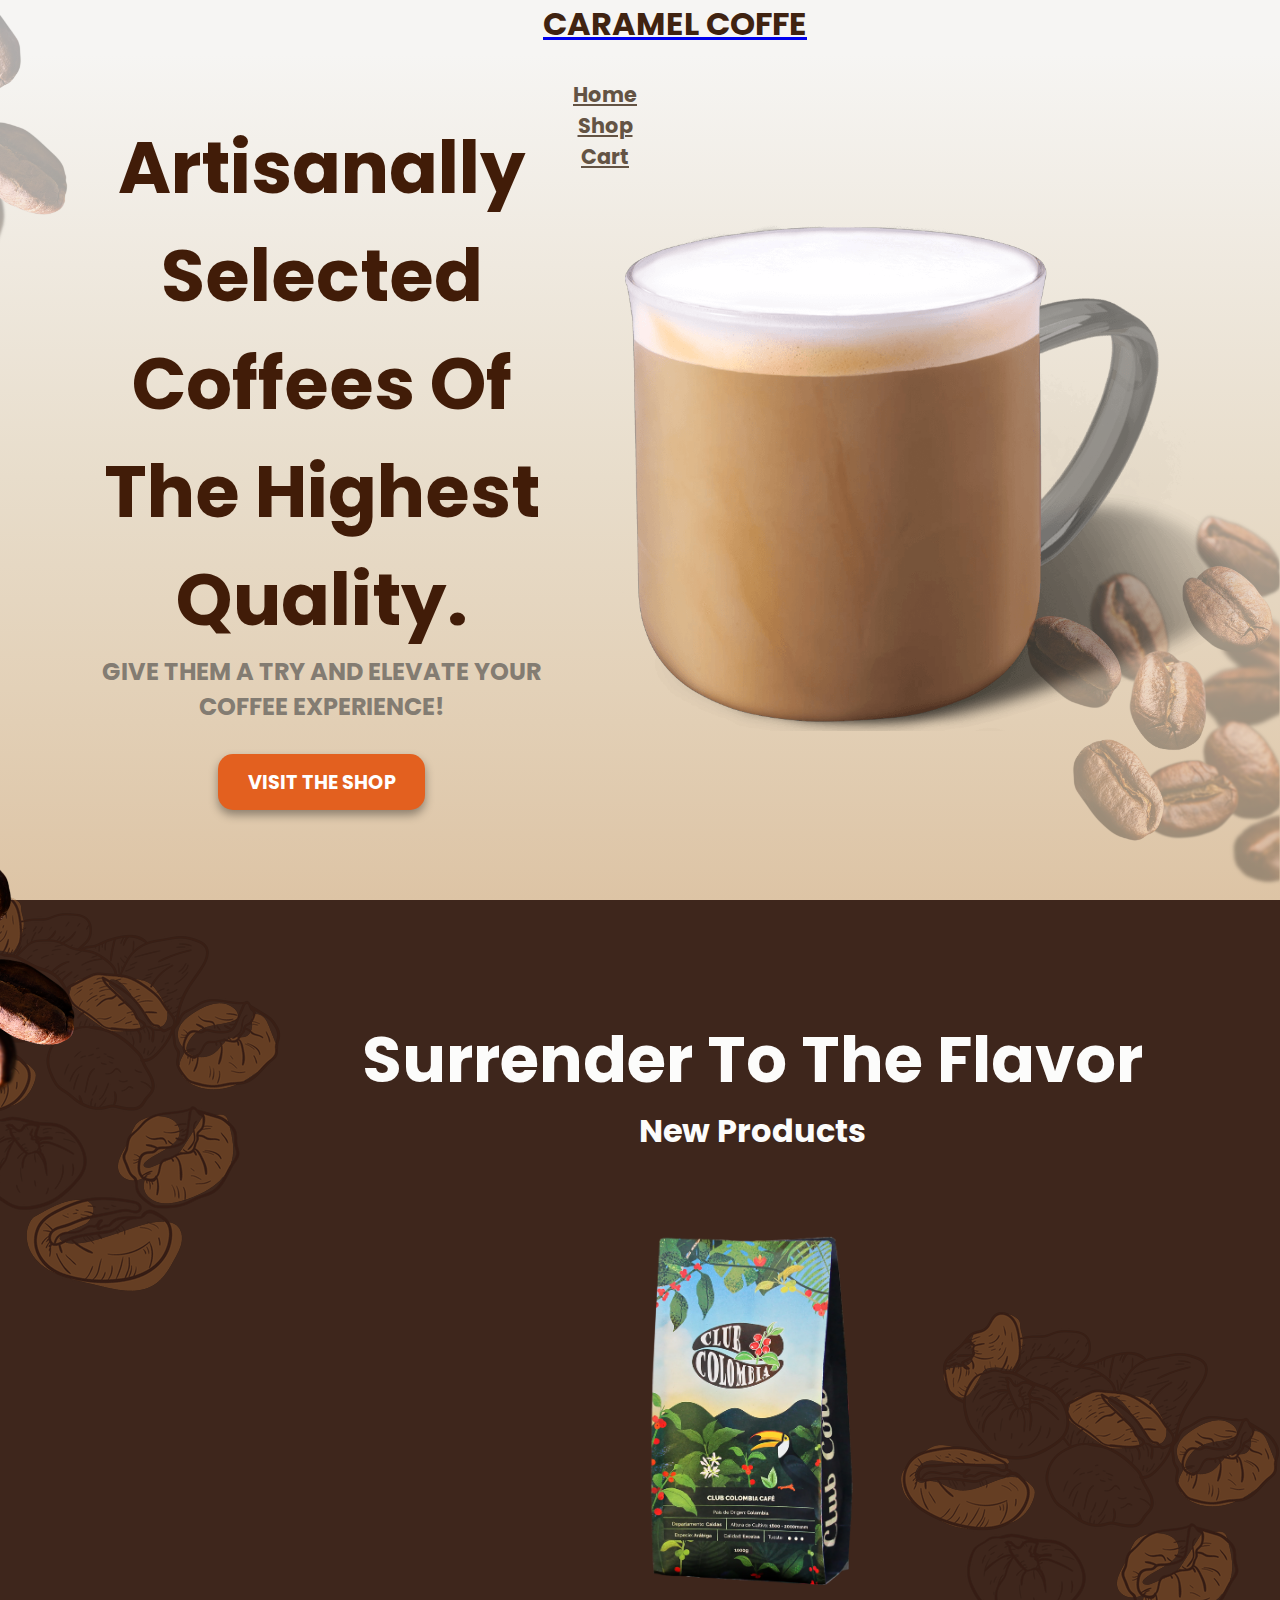
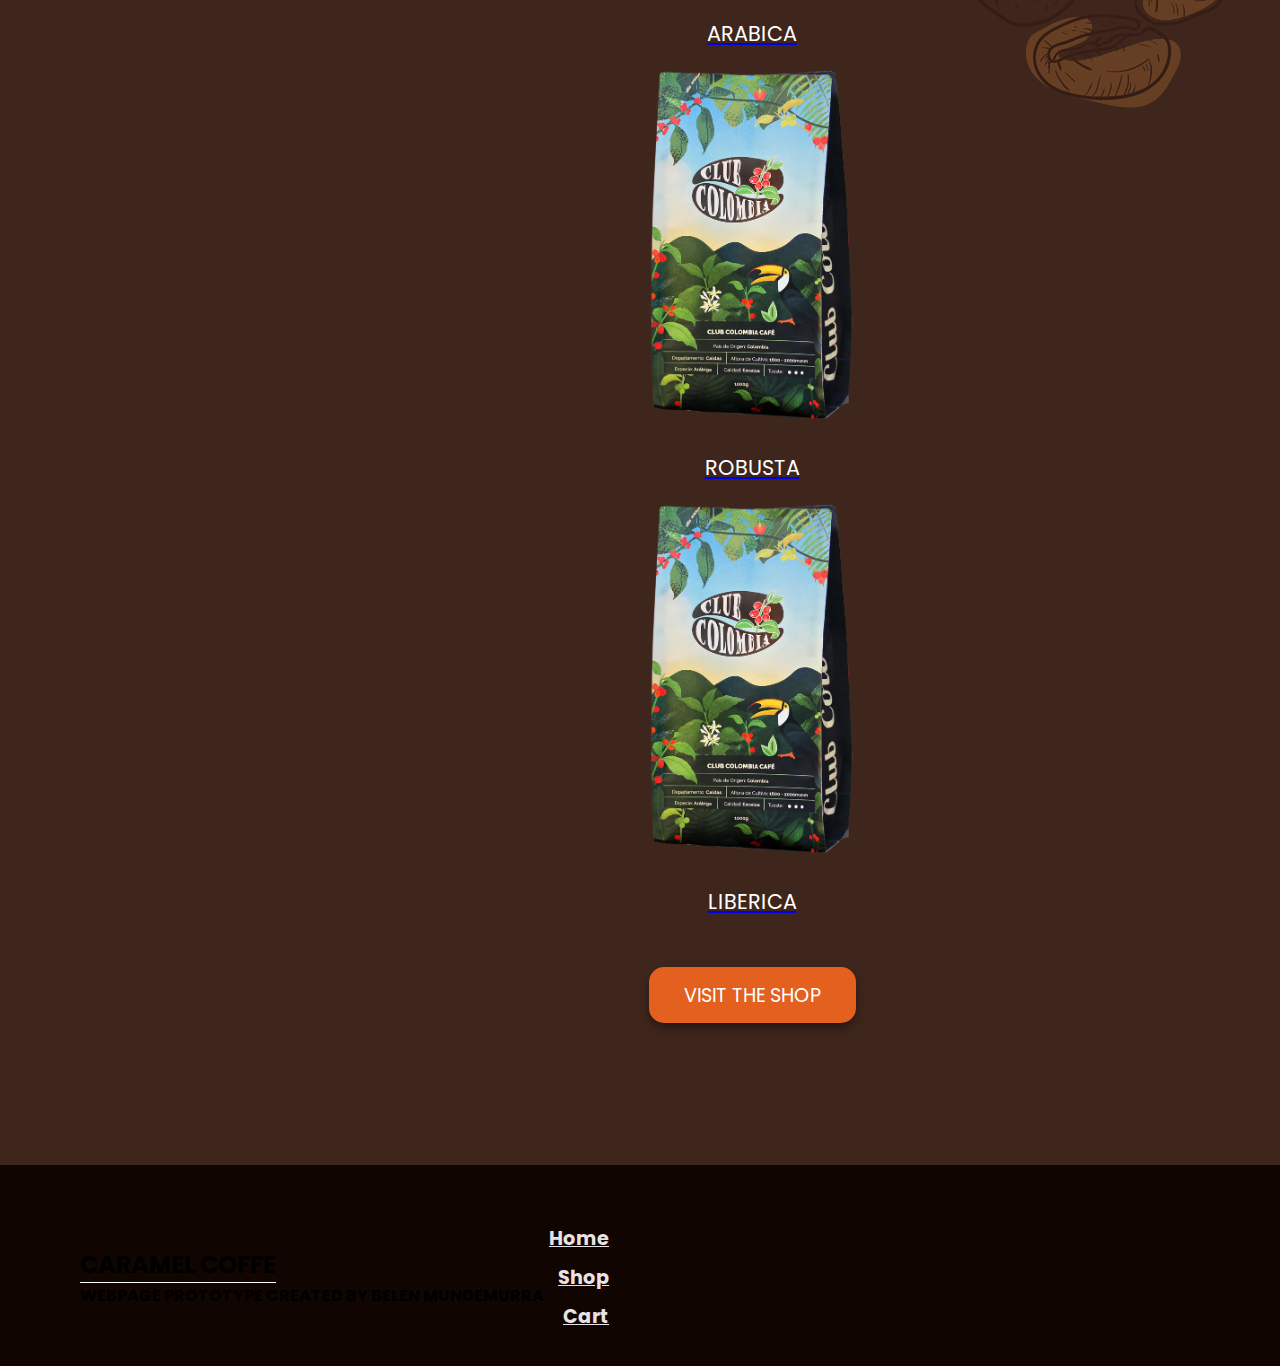
<file: index.html>
<!DOCTYPE html>
<html lang="es">

<head>
  <meta charset="UTF-8">
  <meta http-equiv="X-UA-Compatible" content="IE=edge">
  <meta name="Munde Cosmetics" content="Munde Cosmetics">

  <!--SEO-->
  <title>Caramel Coffe</title>
  <meta name="description" content="Maquillaje cruelty free - Envíos gratis en Montevideo">
  <meta name="keywords" content="maquillaje,maquillaje uruguay,munde,labiales,maquillaje de ojos">

  <!--Bootstrap-->
  <link rel="stylesheet" href="https://cdn.jsdelivr.net/npm/bootstrap@4.6.1/dist/css/bootstrap.min.css"
    integrity="sha384-zCbKRCUGaJDkqS1kPbPd7TveP5iyJE0EjAuZQTgFLD2ylzuqKfdKlfG/eSrtxUkn" crossorigin="anonymous">

  <!--Estilos css-->
  <link rel="stylesheet" href="style/style.css">
  <link rel="stylesheet" href="https://cdnjs.cloudflare.com/ajax/libs/font-awesome/6.1.1/css/all.min.css"
    integrity="sha512-KfkfwYDsLkIlwQp6LFnl8zNdLGxu9YAA1QvwINks4PhcElQSvqcyVLLD9aMhXd13uQjoXtEKNosOWaZqXgel0g=="
    crossorigin="anonymous" referrerpolicy="no-referrer" />

  <!--Logo-->
  <link rel="shortcut icon" href="./img/logo.png">

  <!--Imports Google Fonts-->
  <style>
    @import url('https://fonts.googleapis.com/css2?family=Staatliches&display=swap');
    @import url('https://fonts.googleapis.com/css2?family=Roboto&display=swap');
    @import url('https://fonts.googleapis.com/css2?family=Montserrat&display=swap');
  </style>
</head>

<body>
  <header class="container-fluid">
    <nav class="navbar navbar-expand-md navbar-dark">
      <a href="./index.html">
        <h1>CARAMEL COFFE</h1>
      </a>


      <button class="navbar-toggler" type="button" data-toggle="collapse" data-target="#collapsibleNavbar">
        <span class="navbar-toggler-icon"></span>
      </button>

      <div class="collapse navbar-collapse" id="collapsibleNavbar">
        <ul class="navbar-nav">
          <li class="nav-item">
            <a class="nav-link home" href="./index.html">Home</a>
          </li>
          <li class="nav-item">
            <a class="nav-link" href="./pages/shop.html">Shop</a>
          </li>
          <li class="nav-item">
            <a class="nav-link" href="./pages/cart_products.html">Cart</a>
          </li>
        </ul>
      </div>
    </nav>
  </header>

  <main>
    <!--Nuevos Productos-->
    <img src="./img/coffe_semillas.png" alt="" class="decoration-home semillas-1">
    <img src="./img/coffe_semillas.png" alt="" class="decoration-home semillas-2">
    <img src="./img/coffe_semillas.png" alt="" class="decoration-info">




    <section class="buttonWhite container-fluid home-products">
      <article class="jumbotron">
        <h2>Artisanally selected coffees of the highest quality.</h2>
        <span>Give them a try and elevate your coffee experience!</span>
        <a href="./pages/shop.html" class="btn">VISIT THE SHOP</a>
      </article>
      <img src="./img/coffecup.png" alt="">
    </section>

    <section class=" products">
      <img src="./img/semillas.png" alt="" class="products-decoration semilla-products-1">
      <img src="./img/semillas.png" alt="" class="products-decoration semilla-products-2">
      <div class="products_home">
        <h3>Surrender to the Flavor</h3>
        <h4>New Products</h4>
        <!--Inicio Carusel-->
        <div id="carouselProductos" class="carousel slide" data-ride="carousel">
          <div class="carousel-inner">
            <div class="carousel-item active">
              <div class="d-flex justify-content-center">
                <a href="./pages/shop.html">
                  <img src="./img/bolsa.png" class="img-fluid" alt="Producto 1">
                  <p class="text-center text-carousel">ARABICA</p>
                </a>
                <a href="./pages/shop.html">
                  <img src="./img/bolsa.png" class="img-fluid" alt="Producto 2">
                  <p class="text-center text-carousel">ROBUSTA</p>
                </a>
                <a href="./pages/shop.html">
                  <img src="./img/bolsa.png" class="img-fluid" alt="Producto 3">
                  <p class="text-center text-carousel">LIBERICA</p>
                </a>
                
              </div>
            </div>
          </div>
        </div>
        <!--Fin Carousel-->

        <a href="./pages/shop.html" class="btn">VISIT THE SHOP</a>
      </div>
    </section>
  </main>

  <!-- Footer -->
  <footer class="text-center text-white">
    <div class="container-fluid">
      <div>
        <ul class="mb-4 info-navbar">
          <!-- Info -->
          <li>
            <p class="brand-navbar">CARAMEL COFFE</p>
            <p>WEBPAGE PROTOTYPE CREATED BY BELEN MUNDEMURRA</p>
          </li>

          <!-- Links -->
          <li class="list-navbar">
            <a href="./index.html">Home</a>
            <a href="./pages/shop.html">Shop</a>
            <a href="./pages/cart_products.html">Cart</a>
          </li>
        </ul>
      </div>
  </footer>
  <!-- Footer -->

  <!--Bootstrap-->
  <script src="https://cdn.jsdelivr.net/npm/jquery@3.5.1/dist/jquery.slim.min.js"
    integrity="sha384-DfXdz2htPH0lsSSs5nCTpuj/zy4C+OGpamoFVy38MVBnE+IbbVYUew+OrCXaRkfj" crossorigin="anonymous">
  </script>
  <script src="https://cdn.jsdelivr.net/npm/popper.js@1.16.1/dist/umd/popper.min.js"
    integrity="sha384-9/reFTGAW83EW2RDu2S0VKaIzap3H66lZH81PoYlFhbGU+6BZp6G7niu735Sk7lN" crossorigin="anonymous">
  </script>
  <script src="https://cdn.jsdelivr.net/npm/bootstrap@4.6.1/dist/js/bootstrap.min.js"
    integrity="sha384-VHvPCCyXqtD5DqJeNxl2dtTyhF78xXNXdkwX1CZeRusQfRKp+tA7hAShOK/B/fQ2" crossorigin="anonymous">
  </script>
</body>

</html>
</file>
<file: style/style.css>
@charset "UTF-8";
@import url('https://fonts.googleapis.com/css2?family=Poppins:wght@400;600;700&display=swap');
* {
  margin: 0;
  padding: 0;
}

body {
  text-align: center;
  font-family: 'Poppins', sans-serif;
  background-color: rgba(231, 223, 213, 0.188);
}

.container-fluid {
  padding: 0;
}

/*header*/
header {
  background-color: #F6F5F3;
  font-family: 'Poppins', sans-serif;
  font-weight: bold;
  color: #635344;
  font-size: 1.3rem;
}

header h1 {
  font-weight: bold;
  color: #402311;
  margin-left: 70px;
  margin-bottom: 0;
  font-size: 2rem;
}


/*nav*/
.navbar {
  z-index: 2;
  margin: 0px 7px;
  height: 6vh;
}


.navbar .navbar-nav {
  position: relative;
  z-index: 1;
  background-color: transparent;
}

.navbar .nav-item a {
  color: #635344 !important;
  margin-right: 70px;
}

.navbar .nav-item a:hover {
  border-bottom: 1px solid #635344;
}
.navbar a:hover {
  text-decoration: none;
  color: #402311;
  border: none;
}

.navbar button {
  border: none;
}

.navbar-collapse {
  justify-content: flex-end;
}

.navbar-collapse {
  justify-content: flex-end;
}
/*Footer*/
footer {
  position: relative;
  z-index: 90;
  background-color: #110502;
  display: flex;
  padding: 30px;
}

footer i {
  font-size: 2.5rem;
  color: rgb(234, 226, 226);
}
footer li {
  list-style: none;
  text-align: start;
}

footer li a {
  color: rgb(234, 226, 226);
  font-size: 1.2rem;
  padding: 5px;
}

footer li a:hover, footer li i:hover {
  color: #ebe2d8;
  text-decoration: none;
}

footer .socialmedia {
  display: inline-flex;
}
.info-navbar {
  font-size: 1rem;
  font-weight: bold;
  margin: 1.5rem 50px 0px 50px;
  display: flex;
  align-items: center;
  justify-content: space-between;
}

.brand-navbar {
  font-size: 1.5rem;
  border-bottom: white solid 1px;
  width: fit-content;
}
.list-navbar {
  display: flex;
  flex-direction: column;
  text-align: end;
}

/*Estilo botones*/
/*Boton naranja*/


/*@media header*/
@media only screen and (min-width: 768px) and (max-width: 1023px) {
  header h1 {
    font-size: 1rem;
  }
  .nav-link {
    font-size: 0.9rem;
    margin-right: 0.8px;
  }
  .navbar .nav-item a {
    margin-right: 5px;
  }
}
@media only screen and (max-width: 395px) {
  header h1 {
    font-size: 0.9rem;
  }
}
/*Estilos index.html*/
/*Nuevos productos*/

.jumbotron {
  margin: 40px;
  width: 40%;
  background-color: transparent;
  display: flex;
  flex-direction: column;
  justify-content: center;
  align-content: center;
  text-align: center;
  padding: 0;
  font-weight: bold;
}

.jumbotron h2 {
  font-size: 5rem;
}

.jumbotron h2 {
  color: #411C08;
  font-size: 4.5rem;
  font-weight: bold;
  text-transform: capitalize;
}

.jumbotron span {
  color: #837C72;
  font-size: 1.5rem;
  text-transform: uppercase;
}


.home-products {
  height: 94vh;
  background-image: linear-gradient(to bottom, #f6f5f3, #efe9df, #e8ddcb, #e3d1b8, #ddc4a5);
  display: flex;
  flex-direction: row;
  justify-content:center;
  align-items: center;

}
.home-products img {
  width:fit-content;
  height: 60%;
}

.decoration-home {
  width: 30%;
  opacity: 0.3;
  position: absolute;
}

.semillas-1 {
  bottom: 70px;
  transform:  rotate(90deg);
  right: calc(-5%);
}

.semillas-2 {
  top: 0;
  left: -250px;
  transform:  rotate(-90deg);
}

.decoration-info {
  transform:  rotate(-98deg);
  width: 30%;   
  position: absolute;
  left: -250px;
  bottom: -200px;
  z-index: 2;
}

.products {
  height: fit-content;
  padding: 7rem;
  width: 100%;
  background-color: #3E261C;
}

.products-decoration {
  opacity: 0.3;
  position: absolute;

}

.semilla-products-1 {
  top: 99vh;
  left: -100px;
}

.semilla-products-2 {
  bottom: -90vh;
  right: 0px;
}

.products_home {
  height: 100%;
  text-align: center;
  color: #FCFCFB;
  font-size: 2rem;
  display: flex;
  flex-direction: column;
  justify-content: center;
  align-items: center;
}

.products_home h3 {
  font-weight: bold;
  font-size: 4rem;
  text-transform: capitalize;
}

.products_home h4{
  font-weight: bold;
  margin-bottom: 5rem;
}

.carousel {
  width: 80%;
}
.img-fluid {
  height: 350px;
}

.text-carousel {
  text-decoration: none;
  color: #ffffff;
  text-transform: uppercase;
  font-size: 1.3rem;
  margin: 20px;
}

.justify-content-center:hover a{
  text-decoration: none;
}
/*Estilos Product Page*/
/*Categorías*/
/*Estilos Productos*/
.allProducts {
  width: 100%;
  height: 100vh;
  background-image: linear-gradient(to bottom, #f6f5f3, #efe9df, #e8ddcb, #e3d1b8, #ddc4a5);
}

.titleNewCat {
  display: flex;
  flex-direction: column;
  justify-content: start;
  align-items: center;
}

.titleNewCat h2{
  color: #BA9A78;
  font-size:2rem;
  border-bottom: #CCBBA2 solid 2px;
  border-top: #CCBBA2 solid 2px;
  padding: 15px;
  width: 95%;
  margin-bottom: 25px;
  text-align: center;
}

.productos {
  display: flex;
  justify-content: center;
  border: none;
}

.allProducts article {
  margin: 10px;
}

.card-img {
  background-color: #adadad15;
}

.card-img img {
  width: 100%;
}

.allProducts article h3 {
  padding: 10px;
  font-size: 1.3rem;
  font-weight: bold;
  text-transform: uppercase;
}

.allProducts article p {
  font-size: 1rem;
}



.allProducts article a:hover {
  background-color: rgb(38, 37, 37);
}

.allProducts article img {
  padding: 15px;
  height: fit-content;
  width: 300px;
}
.card-body {
  display: flex;
  flex-direction: column;
  padding: 0;
  width: 100%;
  justify-content: space-between;
  text-transform: uppercase;
  margin-bottom: 20px;
}

.card-body div {
  display: flex;
  flex-direction: column;
  justify-content: center;
  text-align: center;
}

.card-title{
  padding: 0px 10px;
  margin: 0;
}
.card-text {
  text-transform: initial;
  padding: 0px 10px;
  color: #222222;
}
.card-price {
  font-weight: bold;
}
.card-btn {
  margin: 0;
  width: 100%;
  padding: 10px;
} 
.product_list {
  margin-top: 15px;
}
.price {
  font-size: 2rem;
}
.btn-shop {
  border: solid rgb(56, 56, 56) 1px;
  text-transform: uppercase;
  font-weight: bold;
  text-decoration: none;
  font-size: 1.2rem;
  padding: 10px 40px;
  color: rgb(0, 0, 0);
  background-color: transparent;
  width: 100%;
}

/*Estilo carrito*/
.main_cart {
  width: 60%;
}

/*Estilos generales Shop y Cart*/


.main_cart {
  height: 100vh;
  width: 100%;
}

.product_cart {
  background-color: white;
  height: 10vh;
  display: flex;
  width: 90%;
  align-items: center;
  justify-content: space-evenly;
  margin-top: 10px;
  box-shadow: 0px 5px 10px rgba(0, 0, 0, 0.098);
}

.product_cart svg {
  height: 20%;
}

.product_cart h3 {
  font-size: 1.4rem;
  font-weight: bold;
}

.info_cart {
  text-transform: uppercase;
  text-align: left;
  width: 73%;
  margin: 0px 10px;
}
.info_cart p {
  font-size: 1.2rem;
}
.empty-cart {
  color: #402311;
  font-size: 1.2rem;
  font-weight: bold;
  padding: 15px;
  text-transform: uppercase;
}

.product_cart button {
  border: none;
  background-color: transparent;
  font-size: 1.3rem;
}
.img_cart {
  height: 80%;
  width: 0%;
}

.img_cart img {
  height: 95%;
}


.product_info {
  background-color: rgba(255, 255, 255, 0.39);
  display: flex;
  align-items: center;
  max-width:15%;
  padding: 20px;
}

.btn {
  margin: 30px auto;
  border: none;
  text-decoration: none;
  border-radius: 15px;
  font-size: 1.2rem;
  padding: 1.5vh;
  color: rgb(255, 255, 255);
  background-color: #E3601F;
  box-shadow: 0px 5px 10px rgba(0, 0, 0, 0.368);
  width: 20vh;
}
.btn:hover {
  color: white;
  box-shadow: 0px 5px 10px rgba(255, 255, 255, 0.103);
}


.btn-shop:hover {
  background-color: transparent !important;
  text-decoration: none;
  color: black;
  cursor: pointer;
}
</file>
